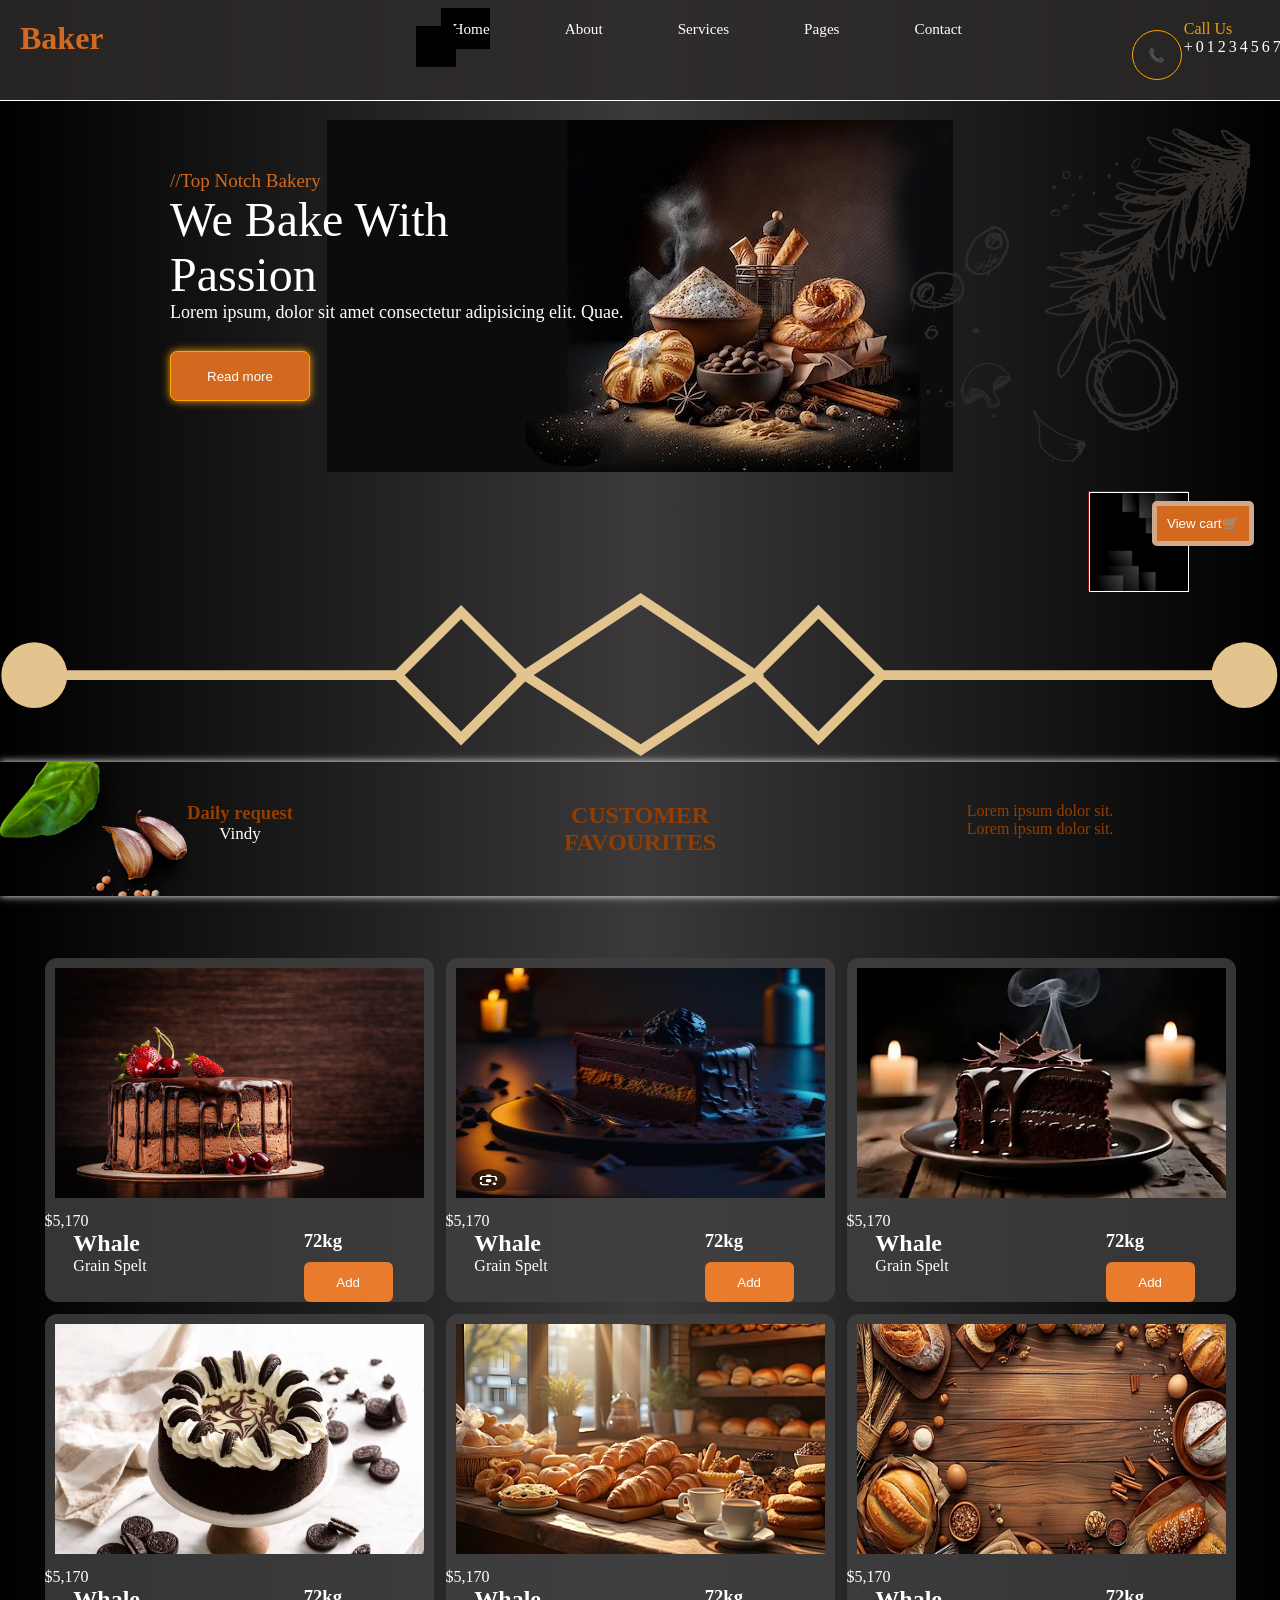
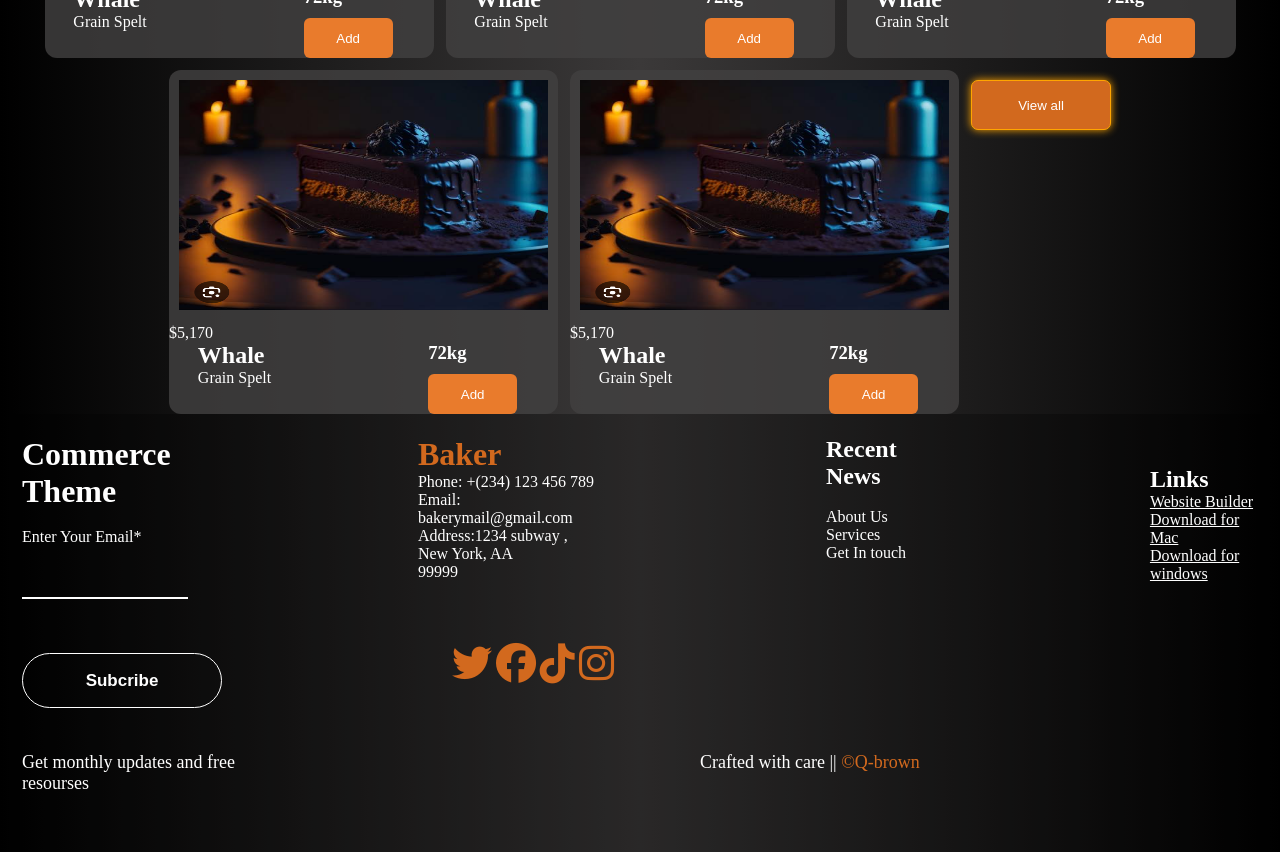
<file: index.html>
<!DOCTYPE html>
<html lang="en">

<head>
    <meta charset="UTF-8">
    <meta name="viewport" content="width=device-width, initial-scale=1.0">
    <title>BrownsBakery🎇🍞</title>
    <link rel="stylesheet" href="css/styles.css">
    <link rel="stylesheet" href="https://cdnjs.cloudflare.com/ajax/libs/font-awesome/6.5.0/css/all.min.css">
</head>

<body>
    <main id="main">
        <header id="header">
            <div class="logo">Baker</div>
            <nav class="nav-container">
                <li><a href="index.html">Home</a></li>
                <li><a href="About-us.html">About</a></li>
                <li><a href="services.html">Services</a></li>
                <li><a href="pages.html">Pages</a></li>
                <li><a href="contact.html">Contact</a></li>
            </nav>

            <div class="contact-toggle">
                <button class="cta-btn-for-contact">📞</button>
                <div class="cta-double">
                    <div class="cta-color">Call Us</div>
                    <div class="num">+0123456789</div>
                </div>
            </div>


        </header>

        <section class="hero">
            <p class="hero-small-text">//Top Notch Bakery</p>
            <p class="hero-bigger-text">We Bake With <br>
                Passion
            </p>
            <p class="lorem-text">Lorem ipsum, dolor sit amet consectetur adipisicing elit. Quae.</p>
            <br>
            <button class="cta-btn">Read more</button>
        </section>
    </main>
    <!--====== ||||[Hero for media]|||====== -->
    <section class="hero-media">
        <div class="media-grid">
            <p class="hero-small-text">//Top Notch Bakery</p>
            <p class="hero-bigger-text">We Bake With <br>
                Passion
            </p>

        </div>

        <button class="cta-btn">Read more</button>
    </section>



    <div class="container-for-cart-view-btn">
        <button id="viewCart">View cart&#128722;</button>
    </div>
    <div class="cart" id="cart">
        <h2>Your Cart</h2>

        <ul id="cart-items"></ul>
        <p>Total: $<span id="total">0</span></p>
        <button onclick="closeCart()">Close cart</button>
    </div>

    <div class="cart-container" id="cart-container">
        <div class="cart-item"></div>
    </div>

    

    
    <!-- Menu Button -->
    <button class="menu-btn" id="menuBtn">☰ Menu</button>

    <!-- Side Menu -->
    <nav class="side-menu" id="sideMenu">
        <a href="index.html"> Home</a>
        <a href="About-us.html">About Us</a>
        <a href="contact.html">Contact</a>
        <a href="services.html">Services</a>
        <a href="pages.html">Page</a>


    </nav>



    <div class="square">
        <div class="square-inner">
            <img src="./images/footer.jpg" alt="">
        </div>
    </div>
    <!-- 
    <div class="icon-con">
        <figure>
            <img src="images/img/shape-4.png" alt="">
        </figure>
        <figure>
            <img src="images/img/shape-5.png" alt="">
        </figure>
    </div> -->
    <img src="images/img/separator.svg" alt="">

    <section class="grid">
        <div class="first-r">
            <h3>Daily request</h3>
            <p class="white">Vindy</p>
        </div>
        <div class="second-r">
            <h1>CUSTOMER <br>
                FAVOURITES</h1>
        </div>
        <div class="third-r">
            <p>Lorem ipsum dolor sit.</p>
            <p>Lorem ipsum dolor sit.</p>
        </div>
    </section>
    <a href="#products"></a>
    <section class="cards">
        <div class="card">
            <img src="./images/product/product (1).jpg" alt="">
            <div class="price">$5,170</div>
            <div class="content">
                <div class="first-role">
                    <h1>Whale</h1>
                    <p>Grain Spelt</p>
                </div>

                <div class="second-role">
                    <h3>72kg</h3>
                    <button class=" cart-btn cart-btn1"
                        onclick="addToCart('Whale', 3455, './images/product/product (1).jpg')">Add</button>
                </div>
            </div>
        </div>
        <div class="card">
            <img src="./images/product/product (2).png" alt="">
            <div class="price">$5,170</div>
            <div class="content">
                <div class="first-role">
                    <h1>Whale</h1>
                    <p>Grain Spelt</p>
                </div>

                <div class="second-role">
                    <h3>72kg</h3>
                    <button class="cart-btn cart-btn2"
                        onclick="addToCart('Whale', 3455, './images/product/product (2).png')">Add</button>
                </div>
            </div>
        </div>
        <div class="card">
            <img src="./images/product/product (3)3.webp" alt="">
            <div class="price">$5,170</div>
            <div class="content">
                <div class="first-role">
                    <h1>Whale</h1>
                    <p>Grain Spelt</p>
                </div>

                <div class="second-role">
                    <h3>72kg</h3>
                    <button class="cart-btn cart-btn3"
                        onclick="addToCart('Whale', 3455, './images/product/product (3)3.webp')">Add</button>
                </div>
            </div>
        </div>
        <div class="card">
            <img src="./images/product/product (6).jpg" alt="">
            <div class="price">$5,170</div>
            <div class="content">
                <div class="first-role">
                    <h1>Whale</h1>
                    <p>Grain Spelt</p>
                </div>

                <div class="second-role">
                    <h3>72kg</h3>
                    <button class="cart-btn cart-btn4"
                        onclick="addToCart('Whale', 3455, './images/product/product (6).jpg')">Add</button>
                </div>
            </div>
        </div>
        <div class="card">
            <img src="./images/pngtree-cozy-artisanal-bakery-display-with-freshly-baked-goods-image_16738135.jpg"
                alt="">
            <div class="price">$5,170</div>
            <div class="content">
                <div class="first-role">
                    <h1>Whale</h1>
                    <p>Grain Spelt</p>
                </div>

                <div class="second-role">
                    <h3>72kg</h3>
                    <button class="cart-btn cart-btn5"
                        onclick="addToCart('Whale', 3455, './🧁/chalk bakery (1).jpg')">Add</button>
                </div>
            </div>
        </div>
        <div class="card">
            <img src="./images/pngtree-vintage-bakery-delights-breads-and-cakes-on-wooden-table-image_16013441.jpg"
                alt="">
            <div class="price">$5,170</div>
            <div class="content">
                <div class="first-role">
                    <h1>Whale</h1>
                    <p>Grain Spelt</p>
                </div>

                <div class="second-role">
                    <h3>72kg</h3>
                    <button class="cart-btn cart-btn6"
                        onclick="addToCart('Whale', 3455, './🧁/chalk bakery (2).jpg')">Add</button>
                </div>
            </div>
        </div>
        <div class="card">
            <img src="./🧁/wap (1).png" alt="">
            <div class="price">$5,170</div>
            <div class="content">
                <div class="first-role">
                    <h1>Whale</h1>
                    <p>Grain Spelt</p>
                </div>

                <div class="second-role">
                    <h3>72kg</h3>
                    <button class="cart-btn cart-btn7"
                        onclick="addToCart('Whale', 3455, './🧁/wap (1).png')">Add</button>
                </div>
            </div>
        </div>
        <div class="card">
            <img src="./🧁/wap (1).png" alt="">
            <div class="price">$5,170</div>
            <div class="content">
                <div class="first-role">
                    <h1>Whale</h1>
                    <p>Grain Spelt</p>
                </div>

                <div class="second-role">
                    <h3>72kg</h3>
                    <button class="cart-btn cart-btn8"
                        onclick="addToCart('Whale', 3455, './🧁/wap (1).png')">Add</button>
                </div>
            </div>
        </div>


        <button class="cta-btn " onclick="">View all</button>
    </section>

    <button class="re">Try</button>

    <footer>


        <div class="first-footer-role">

            <div class="footer-a">
                <h1>Commerce <br>
                    Theme</h1> <br>
                <div class="double-form ">
                    <label>Enter Your Email*</label>
                    <input type="text" required>
                </div>
            </div>
            <div class="footer-b">
                <h2 class="logo">Baker</h2>
                <p>Phone: +(234) 123 456 789</p>
                <p>Email: bakerymail@gmail.com</p>
                <p>Address:1234 subway , New York, AA <br>
                    99999</p>
            </div>

            <div class="footer-c">
                <h2>Recent News</h2> <br>
                <a class="link" href="About-us.html">
                    <p>About Us</p>
                </a>
                <a class="link" href="#">
                    <p>Services</p>
                </a>
                <a class="link" href="contact.html">
                    <p>Get In touch</p>
                </a>
            </div>
            <div class="footer-d">
                <h2>Links</h2>
                <a href="#">
                    <p>Website Builder</p>
                </a>
                <a href="#">
                    <p>Download for Mac</p>
                </a>
                <a href="#">
                    <p>Download for windows</p>
                </a>
            </div>
        </div>


        <div class="footer-second-role">
            <button type="submit" class="btn-sub">
                Subcribe
            </button>

            <div class="icons">
                <i class="fa-brands fa-twitter"></i>
                <i class="fa-brands fa-facebook"></i>
                <i class="fa-brands fa-tiktok"></i>
                <i class="fa-brands fa-instagram"></i>
            </div>
        </div>


        <div class="footer-forth-role">
            <p class="muted">Get monthly updates and free <br>resourses</p>

            <p class="muted">Crafted with care ||<span> &copy;Q-brown</span></p>
        </div>
        <br>
        <br>
    </footer>

    <script src="js/script.js"></script>

    <script>
        const btnSub = document.querySelector(".btn-sub");
        btnSub.addEventListener("click", () => {
            alert(" Thank for subcribing👍💖💖")
        })
    </script>
</body>

</html>
</file>
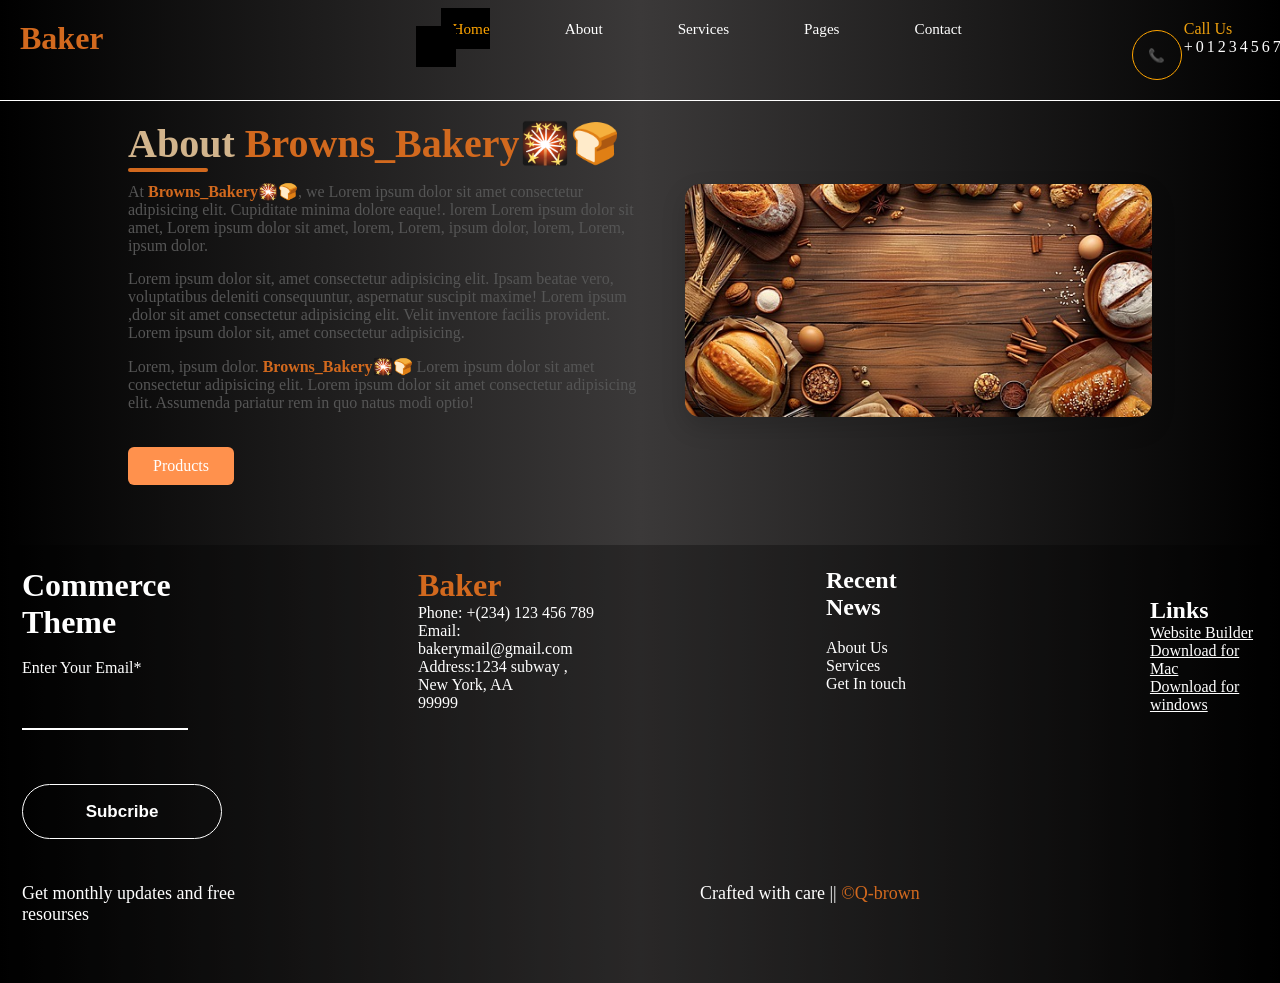
<file: About-us.html>
<!DOCTYPE html>
<html lang="en">

<head>
    <meta charset="UTF-8">
    <meta name="viewport" content="width=device-width, initial-scale=1.0">
    <title>Browns_Bakery🎇🍞</title>
    <link rel="stylesheet" href="css/styles.css">
</head>

<body>
    <header id="header">
        <div class="logo">Baker</div>
        <div class="nav-container">
            <li><a href="index.html" style="color: orange;">Home</a></li>
            <li><a href="About-us.html">About</a></li>
            <li><a href="services.html">Services</a></li>
            <li><a href="pages.html">Pages</a></li>
            <li><a href="contact.html">Contact</a></li>
        </div>

        <div class="contact-toggle">
            <button class="cta-btn-for-contact">📞</button>
            <div class="cta-double">
                <div class="cta-color">Call Us</div>
                <div class="num">+0123456789</div>
            </div>
        </div>


    </header>

    <section class="about-section" id="about">
        <div class="about-text">
            <h2>About <span>Browns_Bakery🎇🍞</span></h2>
            <p>At <span>Browns_Bakery🎇🍞</span>, we Lorem ipsum dolor sit amet consectetur adipisicing elit. Cupiditate
                minima dolore eaque!. lorem
                Lorem ipsum dolor sit amet, Lorem ipsum dolor sit amet, lorem, Lorem, ipsum dolor, lorem, Lorem, ipsum
                dolor.
            </p>

            <p>
                Lorem ipsum dolor sit, amet consectetur adipisicing elit. Ipsam beatae vero, voluptatibus deleniti
                consequuntur, aspernatur suscipit maxime!
                Lorem ipsum ,dolor sit amet consectetur adipisicing elit. Velit inventore facilis provident. Lorem ipsum
                dolor sit, amet consectetur adipisicing.
            </p>
            <p>
                Lorem, ipsum dolor. <span>Browns_Bakery🎇🍞</span> Lorem ipsum dolor sit amet consectetur adipisicing
                elit.
                Lorem ipsum dolor sit amet consectetur adipisicing elit. Assumenda pariatur rem in quo natus modi optio!
            </p>

            <a href="index.html" class="about-btn">Products</a>
        </div>

        <div class="about-img">
            <img src="./🧁/bg2 (2).jpg" alt="">
        </div>
    </section>
    <footer>


        <div class="first-footer-role">

            <div class="footer-a">
                <h1>Commerce <br>
                    Theme</h1> <br>
                <div class="double-form ">
                    <label>Enter Your Email*</label>
                    <input type="text" required>
                </div>
            </div>
            <div class="footer-b">
                <h2 class="logo">Baker</h2>
                <p>Phone: +(234) 123 456 789</p>
                <p>Email: bakerymail@gmail.com</p>
                <p>Address:1234 subway , New York, AA <br>
                    99999</p>
            </div>

            <div class="footer-c">
                <h2>Recent News</h2> <br>
                <a class="link" href="About-us.html">
                    <p>About Us</p>
                </a>
                <a class="link" href="#">
                    <p>Services</p>
                </a>
                <a class="link" href="contact.html">
                    <p>Get In touch</p>
                </a>
            </div>
            <div class="footer-d">
                <h2>Links</h2>
                <a href="#"><p>Website Builder</p></a>
                <a href="#"><p>Download for Mac</p></a>
                <a href="#"><p>Download for windows</p></a>
            </div>
        </div>


        <div class="footer-second-role">
            <button type="submit" class="btn-sub">
                Subcribe
            </button>

            <div class="icons">
                <i class="fa-brands fa-twitter"></i>
                <i class="fa-brands fa-facebook"></i>
                <i class="fa-brands fa-tiktok"></i>
                <i class="fa-brands fa-instagram"></i>
            </div>
        </div>


        <div class="footer-forth-role">
            <p class="muted">Get monthly updates and free <br>resourses</p>

            <p class="muted">Crafted with care ||<span> &copy;Q-brown</span></p>
        </div>
        <br>
        <br>
    </footer>

    <script src="js/script.js"></script>

    <script>
        const btnSub = document.querySelector(".btn-sub");
        btnSub.addEventListener("click", () => {
            alert(" Thank for subcribing👍💖💖")
        })
    </script>
</body>

</html>
</file>
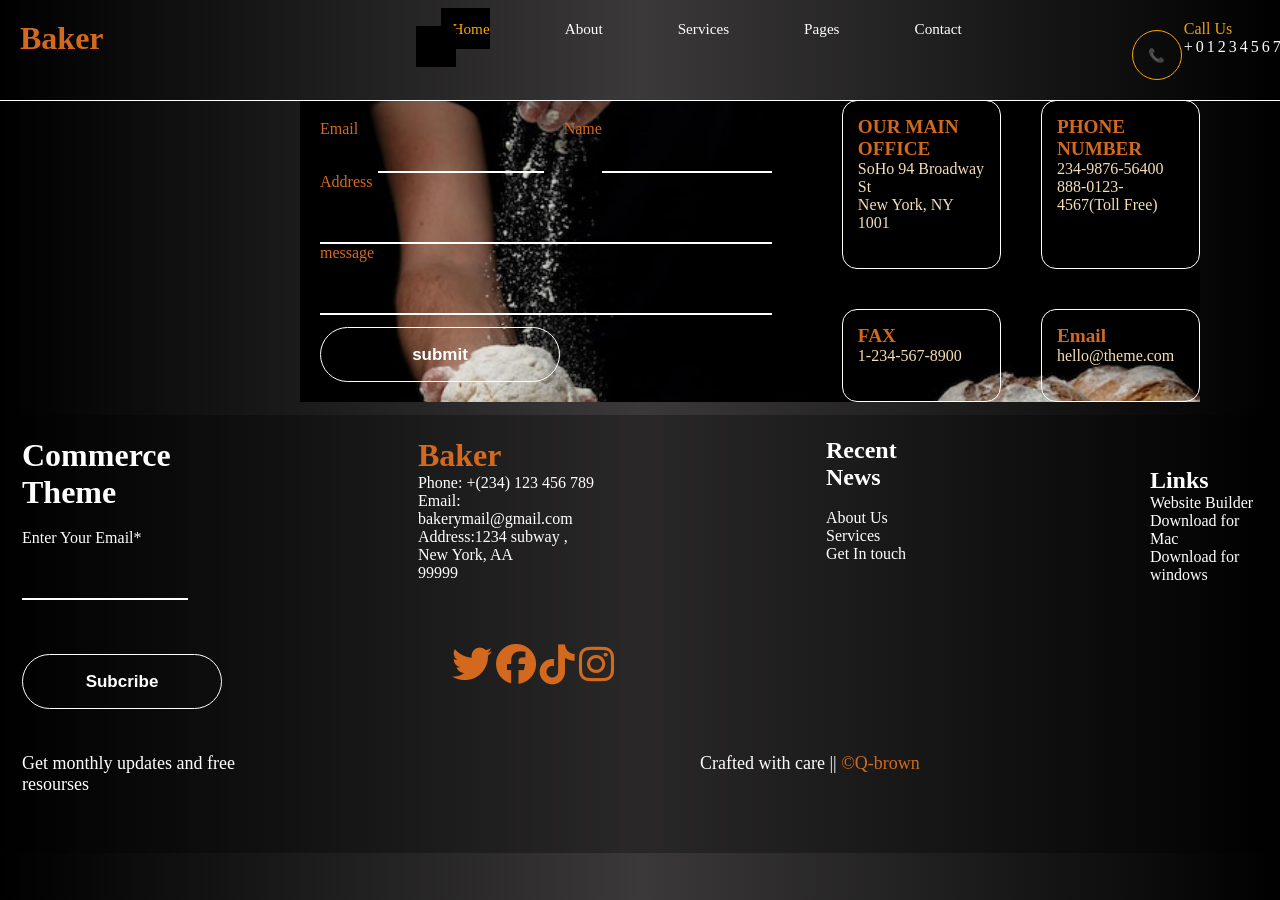
<file: contact.html>
<!DOCTYPE html>
<html lang="en">

<head>
    <meta charset="UTF-8">
    <meta name="viewport" content="width=device-width, initial-scale=1.0">
    <title>BrownsBakery🎇🍞 _ Contact page☎📞</title>
    <link rel="stylesheet" href="css/styles.css">
    <link rel="stylesheet" href="https://cdnjs.cloudflare.com/ajax/libs/font-awesome/6.5.0/css/all.min.css">
</head>

<body>
    <header id="header">
        <div class="logo">Baker</div>
        <div class="nav-container">
            <li><a href="index.html" style="color: orange;">Home</a></li>
            <li><a href="About-us.html">About</a></li>
            <li><a href="services.html">Services</a></li>
            <li><a href="pages.html">Pages</a></li>
            <li><a href="#">Contact</a></li>
        </div>

        <div class="contact-toggle">
            <button class="cta-btn-for-contact">📞</button>
            <div class="cta-double">
                <div class="cta-color">Call Us</div>
                <div class="num">+0123456789</div>
            </div>
        </div>


    </header>

    <div class="container">

        <form id="formContainer">
            <div class="first-role-form">
                <div class="first-role-form">
                    <label class="choco" for="Email">Email</label>
                    <input type="email" required>

                </div>
                <div class="second-role-form">
                    <label class="choco" for="Name">Name</label>
                    <input type="text" required>
                </div>
            </div>

            <div class="third-form-role">
                <label class="choco" for="Address">Address</label>
                <input type="text" required>
            </div>
            <div class="fourth-role-form">
                <label class="choco" for="Message">message</label>
                <input type="text">
            </div>

            <button class="btn-sub-new" type="submit">submit</button>

        </form>
        <div class="form-grid">
            <div class="card-grid">
                <h6>OUR MAIN OFFICE</h6>
                <P class="text">SoHo 94 Broadway St <br>
                    New York, NY 1001</P>
            </div>
            <div class="card-grid">
                <h6>PHONE NUMBER</h6>
                <P class="text">234-9876-56400 <br>
                    888-0123-4567(Toll Free)</P>
            </div>
            <div class="card-grid">
                <h6>FAX</h6>
                <p class="text">1-234-567-8900</p>
            </div>
            <div class="card-grid">
                <h6>Email</h6>
                <p class="underline-link text">hello@theme.com</p>
            </div>
        </div>

    </div>

    
<footer>


        <div class="first-footer-role">

            <div class="footer-a">
                <h1>Commerce <br>
                    Theme</h1> <br>
                <div class="double-form ">
                    <label>Enter Your Email*</label>
                    <input type="text" required>
                </div>
            </div>
            <div class="footer-b">
                <h2 class="logo">Baker</h2>
                <p>Phone: +(234) 123 456 789</p>
                <p>Email: bakerymail@gmail.com</p>
                <p>Address:1234 subway , New York, AA <br>
                    99999</p>
            </div>

            <div class="footer-c">
                <h2>Recent News</h2> <br>
                <a class="link" href="About-us.html">
                    <p>About Us</p>
                </a>
                <a class="link" href="#">
                    <p>Services</p>
                </a>
                <a class="link" href="contact.html">
                    <p>Get In touch</p>
                </a>
            </div>
            <div class="footer-d">
                <h2>Links</h2>
                <p>Website Builder</p>
                <p>Download for Mac</p>
                <p>Download for windows</p>
            </div>
        </div>


        <div class="footer-second-role">
            <button type="submit" class="btn-sub">
                Subcribe
            </button>

            <div class="icons">
                <i class="fa-brands fa-twitter"></i>
                <i class="fa-brands fa-facebook"></i>
                <i class="fa-brands fa-tiktok"></i>
                <i class="fa-brands fa-instagram"></i>
            </div>
        </div>


        <div class="footer-forth-role">
            <p class="muted">Get monthly updates and free <br>resourses</p>

            <p class="muted">Crafted with care ||<span> &copy;Q-brown</span></p>
        </div>
        <br>
        <br>
    </footer>

    <script src="js/script.js"></script>

     <script>
        const btnSub = document.querySelector(".btn-sub");
        btnSub.addEventListener("click", () => {
            alert(" Thank for subcribing👍💖💖")
        })
    </script>
</body>

</html>
</file>
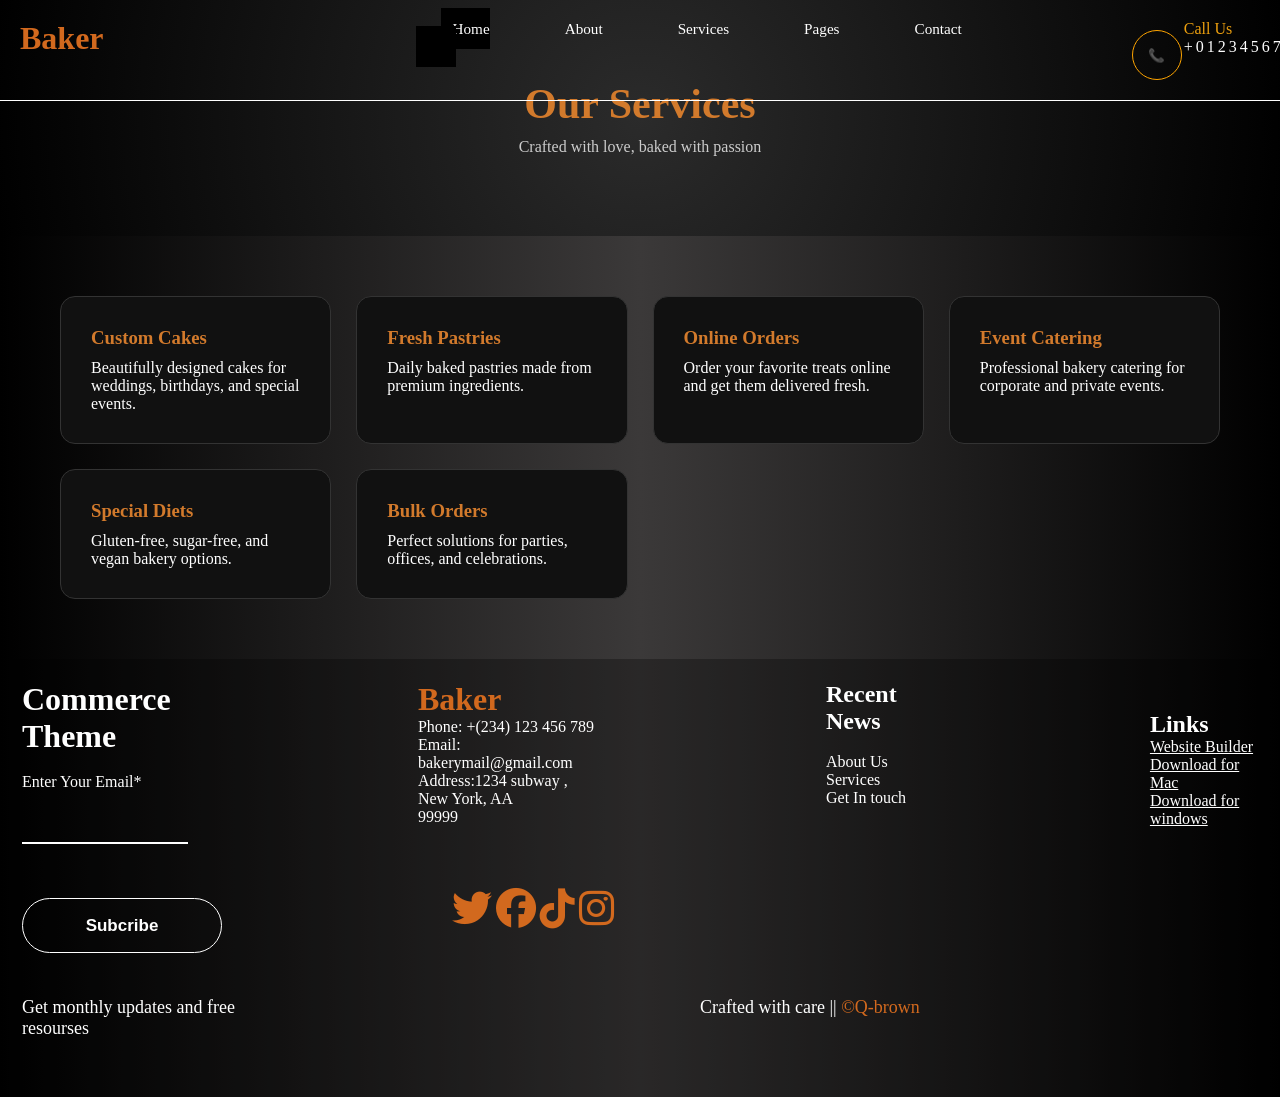
<file: services.html>
<!DOCTYPE html>
<html lang="en">

<head>
    <meta charset="UTF-8">
    <title>Our Services | Baker</title>
    <link rel="stylesheet" href="css/styles.css">
    <link rel="stylesheet" href="https://cdnjs.cloudflare.com/ajax/libs/font-awesome/6.5.0/css/all.min.css">
</head>

<body>

 <header id="header">
        <div class="logo">Baker</div>
        <nav class="nav-container">
            <li><a href="index.html">Home</a></li>
            <li><a href="About-us.html">About</a></li>
            <li><a href="#">Services</a></li>
            <li><a href="pages.html">Pages</a></li>
            <li><a href="contact.html">Contact</a></li>
        </nav>

        <div class="contact-toggle">
            <button class="cta-btn-for-contact">📞</button>
            <div class="cta-double">
                <div class="cta-color">Call Us</div>
                <div class="num">+0123456789</div>
            </div>
        </div>


    </header>

    <section class="page-hero">
        <h1>Our Services</h1>
        <p>Crafted with love, baked with passion</p>
    </section>

    <section class="services">
        <div class="service-card">
            <h3>Custom Cakes</h3>
            <p>Beautifully designed cakes for weddings, birthdays, and special events.</p>
        </div>

        <div class="service-card">
            <h3>Fresh Pastries</h3>
            <p>Daily baked pastries made from premium ingredients.</p>
        </div>

        <div class="service-card">
            <h3>Online Orders</h3>
            <p>Order your favorite treats online and get them delivered fresh.</p>
        </div>

        <div class="service-card">
            <h3>Event Catering</h3>
            <p>Professional bakery catering for corporate and private events.</p>
        </div>

        <div class="service-card">
            <h3>Special Diets</h3>
            <p>Gluten-free, sugar-free, and vegan bakery options.</p>
        </div>

        <div class="service-card">
            <h3>Bulk Orders</h3>
            <p>Perfect solutions for parties, offices, and celebrations.</p>
        </div>
    </section>


    <footer>


        <div class="first-footer-role">

            <div class="footer-a">
                <h1>Commerce <br>
                    Theme</h1> <br>
                <div class="double-form ">
                    <label>Enter Your Email*</label>
                    <input type="text" required>
                </div>
            </div>
            <div class="footer-b">
                <h2 class="logo">Baker</h2>
                <p>Phone: +(234) 123 456 789</p>
                <p>Email: bakerymail@gmail.com</p>
                <p>Address:1234 subway , New York, AA <br>
                    99999</p>
            </div>

            <div class="footer-c">
                <h2>Recent News</h2> <br>
                <a class="link" href="About-us.html">
                    <p>About Us</p>
                </a>
                <a class="link" href="#">
                    <p>Services</p>
                </a>
                <a class="link" href="contact.html">
                    <p>Get In touch</p>
                </a>
            </div>
            <div class="footer-d">
                <h2>Links</h2>
                <a href="#">
                    <p>Website Builder</p>
                </a>
                <a href="#">
                    <p>Download for Mac</p>
                </a>
                <a href="#">
                    <p>Download for windows</p>
                </a>
            </div>
        </div>


        <div class="footer-second-role">
            <button type="submit" class="btn-sub">
                Subcribe
            </button>

            <div class="icons">
                <i class="fa-brands fa-twitter"></i>
                <i class="fa-brands fa-facebook"></i>
                <i class="fa-brands fa-tiktok"></i>
                <i class="fa-brands fa-instagram"></i>
            </div>
        </div>


        <div class="footer-forth-role">
            <p class="muted">Get monthly updates and free <br>resourses</p>

            <p class="muted">Crafted with care ||<span> &copy;Q-brown</span></p>
        </div>
        <br>
        <br>
    </footer>
</body>

</html>
</file>
<file: css/styles.css>
* {
  margin: 0;
  padding: 0;
  box-sizing: border-box;
}
body {

  background: linear-gradient(to right, black, rgb(59, 57, 57), black);
  color: white;
  border-radius: 120px;
}

#main {
  /* background: #000; */
  background: url('../🧁/bg\ \(1\).jpg') no-repeat center;
  padding: 30px;
}

/* Header  */
#header {
  display: flex;
  flex-direction: row;
  gap: 150px;
  color: white;
  padding: 20px 20px 20px 20px;
  border-bottom: 1px solid white;
  position: fixed;
  top: 0px;
  left: 0px;
  right: 0px;
}

.nav-container li a[href="index.html"] {
  padding: 12px 12px 12px 12px;
  padding-right: 40px;
  background: #000;
  color: white;
  transition: all 0.3s;

}

.nav-container li a[href="index.html"]:hover {
  background-color: white;
  transition: 0.5s;
  font-family: sans-serif;
  font-weight: bold;
  color: black;
}

.grid {
  display: grid;
  grid-template-columns: 1fr 1fr 1fr;
  text-align: center;
  padding: 40px 40px 40px 40px;
  box-shadow: 0 0 8px white;
  margin-bottom: 62px;
  background: url('../images/img/shape-3.png') no-repeat left;
}

.white {
  color: white;
  font-size: 17px;
}

.first-r {
  color: rgb(146, 62, 2);
}

.second-r {
  color: rgb(146, 62, 2);
}

.third-r {
  color: rgb(146, 62, 2);
}

.lorem-text {
  /* margin-bottom: 40px; */
  font-size: 18px;
}

.logo {
  font-size: 2rem;
  color: chocolate;
  font-weight: bolder;
}

.cta-color {
  color: rgb(236, 159, 14);
}

.cta-btn {
  border: 1px solid orange;
  height: 50px;
  width: 140px;
  border-radius: 7px;
  background: chocolate;
  cursor: pointer;
  box-shadow: 0 0 8px orange;
  margin-bottom: 20px;
}

.cta-btn:active {
  box-shadow: none;
  border: none;
}

.btn {
  margin-top: 50px;
  margin-left: 50%;
  margin-bottom: 50px;
}

.nav-container {
  display: flex;
  flex-direction: row;
  gap: 50px;
  margin-left: 162px;
  list-style: none;
}

.nav-container li a {
  margin-left: 25px;
  text-decoration: none;
  color: white;
  font-size: 0.95rem;
  position: relative;
}

.nav-container li a::after {
  content: '';
  position: absolute;
  left: 0;
  bottom: -5px;
  width: 0;
  height: 2px;
  background: chocolate;
  transition: 0.3s;
}

.nav-container li a:hover {
  color: chocolate;
}

.nav-container li a:hover::after {
  width: 100%;
  transform: scaleX(1);
  transform-origin: left;
}

.contact-toggle {
  margin-left: 20px;
  display: flex;
  background: transparent;
}

.num {
  letter-spacing: 3px;
}

.cta-double {
  display: flex;
  flex-direction: column;
  margin-left: 2px;
}

.cta-btn-for-contact {
  height: 50px;
  width: 50px;
  background: transparent;
  /* box-shadow: 0px 0px 8px #fff; */
  border-radius: 50px;
  border: 1px solid orange;
}


/* """"HERO FOR MEDIA""""" */
.hero-media {
  display: none;
}

/* """"HERO""""" */
.hero {
  display: flex;
  flex-direction: column;
  padding: 140px 140px 140px 140px;
  background: url('../images/img/shape-2.png') no-repeat right;
}

.hero-small-text {
  color: chocolate;
  font-size: 19px;
}

.hero-bigger-text {
  font-size: 3rem;
}

/* Cards */
.cards {
  /* display: grid;
  grid-template-columns: 1fr 1fr 1fr 1fr; */
  display: flex;
  flex-wrap: wrap;
  gap: 12px;
  justify-content: center;
}

.card img {
  width: 389px;
  height: 250px;
  padding: 10px 10px 10px 10px;
  /* margin-left: 20px; */
}

.card:hover {
  background: chocolate;
  transition: background 2s ease-out;
}

.card {
  border-radius: 12px;
  background-color: rgba(65, 64, 64, 0.815);
  /* padding: 20px 20px 20px 20px; */
}

.content {
  display: flex;
  flex-direction: row;
  gap: 157px;
  justify-content: center;
  pad: 12px 10px 12px 10px;
}

.cart-btn {
  height: 40px;
  width: 89px;
  border-radius: 6px;
  margin-right: 12px;
  background: rgb(233, 123, 44);
  cursor: pointer;
}

.cart-btn:hover {
  background: rgb(212, 106, 29);
}

.square-inner {
  animation: none;
}

.square-inner img {
  height: 100px;
  width: 100px;
  border: 1px solid white;
}

.square {
  margin-left: 85%;
  height: 100px;
  width: 100px;
  border: 1px solid rgb(141, 12, 12);
  animation: rotate 7s ease infinite;
}

@keyframes rotate {
  from {
    transform: rotate(180deg);
  }

  to {
    transform: rotate(360deg);
  }
}

footer {
  background: #0000004d;
}

.first-footer-role {
  padding: 22px 22px 22px 22px;
  display: flex;
  gap: 230px;
}

.footer-second-role {
  padding: 22px 22px 22px 22px;
  display: flex;
  gap: 230px;
}

.footer-forth-role {
  padding: 22px 22px 22px 22px;
  display: grid;
  grid-template-columns: 1fr 1fr;
  gap: 120px;
}

.footer-d {
  padding-top: 30px;
}

.footer-d a {
  color: white;
}

.footer-d a:hover {
  color: purple;
  transition: all 0.5s ease;
}

.muted {
  font-size: 18px;
}

span {
  color: chocolate;
}

.btn-sub {
  height: 55px;
  width: 200px;
  border-radius: 75px;
  background: transparent;
  color: white;
  font-weight: bold;
  font-size: 17px;
  border: 1px solid white;
  cursor: pointer;
  /* transition: 1s ease; */
}

.btn-sub:active {
  border: none;
  background: rgb(122, 52, 3);
  color: rgb(255, 255, 255);
}

.fa-brands {
  color: chocolate;
  font-size: 40px;
}


.icons {
  gap: 410px;
}

.choco {
  font-size: 1rem;
  color: chocolate;
  /* color: rgb(110, 66, 8); */
}

h6 {
  font-size: 1.2rem;
  color: chocolate;
}

.text {
  color: #f5deb3;
}

label {
  pointer-events: none;
  color: white;
}

.double-form {
  display: flex;
  flex-direction: column;
}

label span {
  display: inline-block;
  font-size: 18px;
  min-width: 5px;
  transition: 0.3s cubic-bezier(0.68, -0.55, 0.265, 1.55);
}

input {
  background-color: transparent;
  border: 0;
  border-bottom: 2px #fff solid;
  display: block;
  width: 100%;
  padding: 15px 0;
  font-size: 18px;
  color: #fff;
  position: relative;
  z-index: 100;
}

input:focus,
input:valid {
  outline: 0;

}

input:focus~label span,
input:valid~label span {
  color: lightblue;
  transform: translateY(-30px);
}

.link {
  text-decoration: none;
  color: white;
}

.link:hover {
  color: purple;
  text-decoration: underline purple;
  transition: all 0.5s ease;
}


/* Contact US */
.container {
  background: url('../🐈‍⬛/bake-at-work.jpg') no-repeat center/cover;
  display: flex;
  flex-direction: row;
  gap: 50px;
  width: 900px;
  margin-left: 300px;
  margin-top: 20px;
  margin-bottom: 13px;
  margin-top: 100px;
}

#formContainer {
  display: flex;
  flex-direction: column;
  justify-content: center;
  padding: 20px 20px 20px 20px;
}

.first-role-form {
  display: flex;
  gap: 20px;
  justify-content: center;
}

.second-role-form {
  display: flex;
}

.form-grid {
  display: grid;
  grid-template-columns: 1fr 1fr;
  gap: 40px;
}

.card-grid {
  border-radius: 15px;
  padding: 15px 15px 15px 15px;
  /* background: rgba(0, 0, 0, 0.192); */
  border: 1px solid white;
}

.btn-sub-new {
  margin-top: 12px;
  height: 55px;
  width: 240px;
  border-radius: 75px;
  background: transparent;
  color: white;
  font-weight: bold;
  font-size: 17px;
  border: 1px solid white;
  cursor: pointer;
}

.btn-sub-new:hover {
  color: #fff;
  background: chocolate;
  transition: 1s ease;
}

.btn-sub-new:active {
  border: none;
  outline: none;
  background: rgb(77, 39, 12);
}


/* Cart Styles */
.container-for-cart-view-btn {
  margin-top: -100px;
  margin-left: 90%;
}
/* //View cart  */

#viewCart {
  position: fixed;
  background: chocolate;
  z-index: 10001;
  border: 5px solid rgba(207, 207, 207, 0.623);
}

.cart {
  position: fixed;
  top: 0;
  right: -400px;
  width: 300px;
  height: 100vh;
  background: #443f3f;
  /* background: #fff;  */
  box-shadow: -2px 0 10px rgba(240, 240, 240, 0.3);
  padding: 20px;
  overflow-y: auto;
  transition: right 0.4s ease-in-out;
  z-index: 1000;
}

.cart.open {
  right: 0;
}


button {
  background-color: #2ecc71;
  color: white;
  padding: 10px;
  margin-top: 10px;
  border: none;
  border-radius: 5px;
  cursor: pointer;
}

.cart img {
  width: 70px;
  margin-right: 10px;
  vertical-align: middle;
}

#cart-items {
  margin: 20px 0;
}

#cart-item {
  display: flex;
  align-items: center;
  gap: 10px;
  margin-bottom: 10px;
  justify-content: space-between;
}

.cart-container {
  position: fixed;
  top: 0;
  right: -400px;
  width: 300px;
  height: 100vh;
  background: #fff;
  box-shadow: -2px 0 10px rgba(0, 0, 0, 0.3);
  padding: 20px;
  overflow-y: auto;
  transition: right 0.4s ease-in-out;
  z-index: 1000;
}

.remove-btn {
  background-color: #e74c3c;
  color: white;
  border: none;
  padding: 5px 10px;
  border-radius: 4px;
  cursor: pointer;
}



.active {
  top: 0;
  left: 0;
  right: 0;
  display: flex;
  flex-direction: row;
  gap: 150px;
  color: white;
  z-index: 1000;
  position: fixed;
  padding: 20px 10%;
  background: #2e2b2bda;
  animation: slideDown 1s ease;
}

.active h1 {
  font-size: 16px;
}

.fade-out {
  transition: 4s ease-in;
  animation: fadeOut 6s ease-in;
  /* makes it unclickable after fade */
}

/* Side menu */
.menu-btn {
  display: none;
}

.btn-up {
  width: 60px;
  height: 60px;
  background: #46a2fd;
  display: flex;
  justify-content: center;
  align-items: center;
  color: #000;
  border-radius: 50%;
  font-size: 20px;
  position: fixed;
  bottom: 70px;
  right: 50px;
  cursor: pointer;
  border: 4px solid transparent;
  transition: all .3s ease;
  transform: scale(0)
}

.btn-up:hover {
  transform: scale(1.1);
  border-color: rgba(0, 0, 0, .1)
}

.toggle {
  background: #000;
}

.side-menu {
  display: none;
}


@keyframes slideDown {
  from {
    transform: translateY(-60px);
    opacity: 0;
  }

  to {
    transform: translateY(0);
    opacity: 1;
  }
}


.container-for-page {
  width: 100%;
  margin-top: 50px;
  background: url('../🧁/back\(8\).jpg') no-repeat center/cover;
}

/* About  page */

.about-section {
  display: flex;
  align-items: center;
  justify-content: center;
  flex-wrap: wrap;
  padding: 60px 10%;
  gap: 40px;
  margin-top: 60px;
}

.about-text {
  flex: 1 1 400px;
  animation: fadeInUp 1s ease;
}

.about-text h2 {
  font-size: 2.5rem;
  color: tan;
  margin-bottom: 15px;
  position: relative;
}

.about-text h2::after {
  content: "";
  width: 80px;
  height: 4px;
  background: chocolate;
  position: absolute;
  bottom: -5px;
  left: 0;
  border-radius: 2px;
}

.about-text p {
  margin: 15px 0;
  color: #555;
}

.about-text span {
  color: chocolate;
  font-weight: 600;
}

.about-img {
  flex: 1 1 350px;
  animation: fadeInRight 1s ease;
}

.about-img img {
  width: 100%;
  border-radius: 15px;
  box-shadow: 0 10px 25px rgba(0, 0, 0, 0.15);
}

@keyframes fadeInUp {
  from {
    transform: translateY(40px);
    opacity: 0;
  }

  to {
    transform: translateY(0);
    opacity: 1;
  }
}

@keyframes fadeInRight {
  from {
    transform: translateX(60px);
    opacity: 0;
  }

  to {
    transform: translateX(0);
    opacity: 1;
  }
}

/* Optional button */
.about-btn {
  display: inline-block;
  margin-top: 20px;
  padding: 10px 25px;
  background: #ff914d;
  color: white;
  text-decoration: none;
  border-radius: 6px;
  transition: 0.3s;
}

.about-btn:hover {
  background: #ff6b00;
  transform: scale(1.05);
}



.side-menu {
  display: none;
}


.page-hero {
  background: radial-gradient(circle, #2b2b2b, #000);
  padding: 80px 20px;
  text-align: center;
  color: #d27a2c;
}

.page-hero h1 {
  font-size: 42px;
  margin-bottom: 10px;
}

.page-hero p {
  color: #ccc;
}

/* SERVICES */
.services {
  display: grid;
  grid-template-columns: repeat(auto-fit, minmax(250px, 1fr));
  gap: 25px;
  padding: 60px;
}

.service-card {
  background: #111;
  border: 1px solid #333;
  padding: 30px;
  border-radius: 15px;
  transition: all 0.4s ease;
}

.service-card:hover {
  transform: translateY(-10px);
  border-color: #d27a2c;
  box-shadow: 0 0 25px rgba(210, 122, 44, 0.4);
}

.service-card h3 {
  color: #d27a2c;
  margin-bottom: 10px;
}

.re {
  display: none;
}

/* PAGES */
.pages-grid {
  padding: 60px;
  display: grid;
  grid-template-columns: repeat(auto-fit, minmax(260px, 1fr));
  gap: 30px;
}

.page-box {
  background: linear-gradient(145deg, #111, #1a1a1a);
  padding: 35px;
  border-radius: 18px;
  text-decoration: none;
  color: white;
  transition: 0.4s ease;
  border: 1px solid #333;
}

.page-box:hover {
  transform: scale(1.05);
  border-color: #d27a2c;
}

.page-box h3 {
  color: #d27a2c;
  margin-bottom: 10px;
}


@media (Max-width: 768px) {
  body {
    width: 330px;
  }

  #header {
    display: none;
  }

  /* Side Menu */
  .side-menu {

    position: fixed;
    top: 0;
    left: -350px;
    /* hidden initially */
    width: 250px;
    height: 100%;
    background: #000;
    color: #fff;
    display: flex;
    flex-direction: column;
    padding: 60px 20px;
    transition: left 0.5s ease;
    box-shadow: 3px 0 10px rgba(0, 0, 0, 0.6);
    z-index: 2000;
  }

  .side-menu.open {
    left: 0;
    /* slides in */
  }

  /* Menu links */
  .side-menu a {
    color: #fff;
    text-decoration: none;
    margin: 15px 0;
    font-size: 18px;
    opacity: 0;
    transform: translateX(-20px);
    transition: all 0.4s ease;
  }

  .side-menu.open a {
    opacity: 1;
    transform: translateX(0);
    z-index: 2000;
  }

  .side-menu a:hover {
    color: #00aced;
  }

  /* Menu Button */
  /* Menu Button */
  .menu-btn {
    display: block;
    position: fixed;
    top: 20px;
    left: 20px;
    z-index: 2001;
    background: #000;
    border: none;
    padding: 12px 16px;
    color: #fff;
    cursor: pointer;
    font-size: 18px;
    border-radius: 6px;
    transition: background 0.3s;
  }

  /* Side Menu */
 

  /* Menu links */
  .side-menu a {
    color: #fff;
    text-decoration: none;
    margin: 15px 0;
    font-size: 18px;
    opacity: 0;
    transform: translateX(-20px);
    transition: all 0.4s ease;
  }

  .side-menu.open a {
    opacity: 1;
    transform: translateX(0);
    z-index: 2000;
  }

  .side-menu a:hover {
    color: #00aced;
  }


  


  /* /////  MAIN\\\\\ */
  #main {
    display: none;
  }

  /*======< hero <-> for <-> media >=======*/

  .hero-media {
    display: block;
    background: url('../🧁/media.jpg') no-repeat center/cover;
    width:270px;
    top: 0px;
    padding: 60px 60px 60px 60px;
  }

  .hero-small-text {
    margin-right: 220px;
    font-size:1rem;
  }

  .hero-bigger-text {
    margin-right: 220px;
    font-size: 1.4rem;
  }

  .lorem-text {
    margin-right: 220px;
    font-size: 16px;
  }

  .media-grid {
    display:grid;
    grid-template-columns: 1fr ;

  }
  .cta-btn {
    background: transparent;
    box-shadow: none;
    border: 1px solid #ff6b00;
    color: #fff;
    /* height: 25px; */
    width: 150px;
    padding: 5px 5px 5px 5px;
  }
  
  .cta-btn:active{
    border: 1px soldi #ffddef;
    background-color: #ff6a00c2;
  }

  /* Grid */
  .third-r {
    display: none;
  }
  .second-r {
    font-size: 14px;
  }

  .re {
    display: block;
    position: fixed;
  }
  /* ===========<===>===========
  ===========View cart<->======= */
 /* #viewCart { */
  /* position: fixed; */
  /* top: 20px; */
  /* left: 60px; */
 /* }  */
}
</file>
